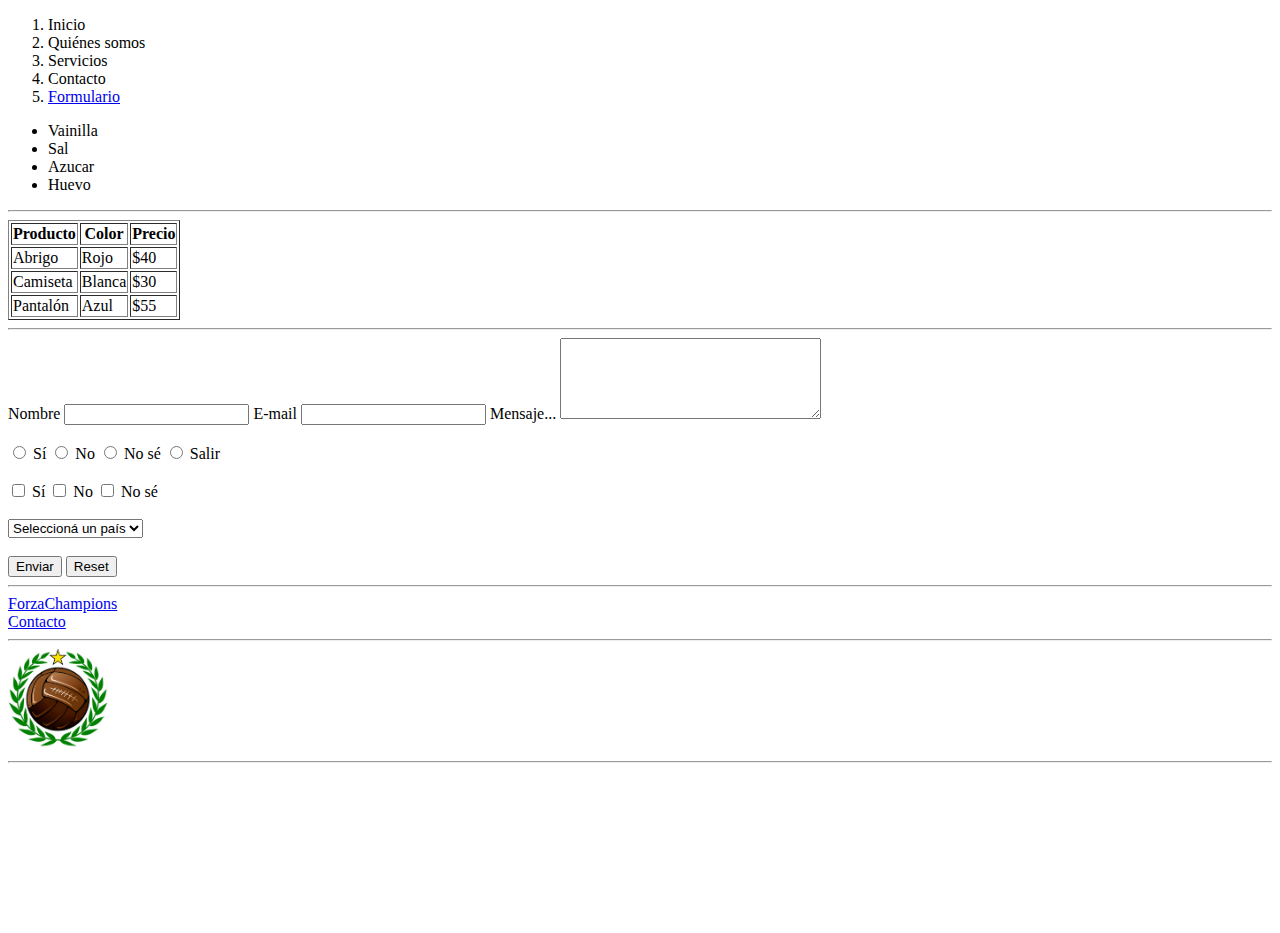
<file: deber_poo/clase 2/index.html>
<!DOCTYPE html>
<html lang="en">
<head>
    <meta charset="UTF-8">
    <meta http-equiv="X-UA-Compatible" content="IE=edge">
    <meta name="viewport" content="width=device-width, initial-scale=1.0">
    <title>Clase 2: Primeros pasos con HTML</title>
    <link rel="shortcut icon" href="./imagenes/logo.png" type="image/x-icon">
</head>
<body>

    <ol>
        <li>Inicio</li>
        <li>Quiénes somos</li>
        <li>Servicios</li>
        <li>Contacto</li>
        <li>
            <a href="#formulario">Formulario</a>
        </li>
    </ol>
    <ul>
        <li>Vainilla</li>
        <li>Sal</li>
        <li>Azucar</li>
        <li>Huevo</li>
    </ul>

    <hr>

    <table border="1">
        <tr>
            <th>Producto</th>
            <th>Color</th>
            <th>Precio</th>
        </tr>
        <tr>
            <td>Abrigo</td>
            <td>Rojo</td>
            <td>$40</td>
        </tr>
        <tr>
            <td>Camiseta</td>
            <td>Blanca</td>
            <td>$30</td>
        </tr>
        <tr>
            <td>Pantalón</td>
            <td>Azul</td>
            <td>$55</td>
        </tr>
    </table>

    <hr>

    <form id="formulario">
        <label for="nombre">
            Nombre
            <input type="text" id="nombre" required="required">
        </label>
        <label for="email">
            E-mail
            <input type="email" id="email" required>
        </label>
        <label for="mensaje">
            Mensaje...
            <textarea name="" id="mensaje" cols="30" rows="5" required></textarea>
        </label>

        <br>
        <br>

        <label for="si">
            <input type="radio" name="siono" id="si"> Sí
        </label>
        <label for="no">
            <input type="radio" name="siono" id="no"> No
        </label>
        <label for="nose">
            <input type="radio" name="siono" id="nose"> No sé
        </label>
        <label for="si">
            <input type="radio" name="siono" id="si"> Salir
        </label>

        <br>
        <br>

        <label for="sicheck">
            <input type="checkbox" name="sionocheck" id="sicheck"> Sí
        </label>
        <label for="nocheck">
            <input type="checkbox" name="sionocheck" id="nocheck"> No
        </label>
        <label for="nosecheck">
            <input type="checkbox" name="sionocheck" id="nosecheck"> No sé
        </label>

        <br>
        <br>

        <select name="" id="">
            <option disabled="disabled" selected="selected">Seleccioná un país</option>
            <option>Argentina</option>
            <option>Uruguay</option>
            <option>Chile</option>
            <option>Ecuador</option>
            <option>Costa Rica</option>
        </select>

        <br>
        <br>

        <button type="submit">Enviar</button>
        <button type="reset">Reset</button>
    </form>

    <hr>

    <a href=https://youtube.com/@ForzaChampions target="_blank">
        ForzaChampions
    </a>
    <br>
    <a href="./contacto.html">
        Contacto
    </a>

    <hr>

    <img src="logo.png" alt="Logo de Forza champions" title="Logo de Forza champions" width="100px">

    <hr>

    <iframe width="300" height="150" src="https://www.youtube.com/embed/QNSRSx4Gm_c" title="YouTube video player" frameborder="0" allow="accelerometer; autoplay; clipboard-write; encrypted-media; gyroscope; picture-in-picture" allowfullscreen></iframe>

    
</body>
</html>
</file>
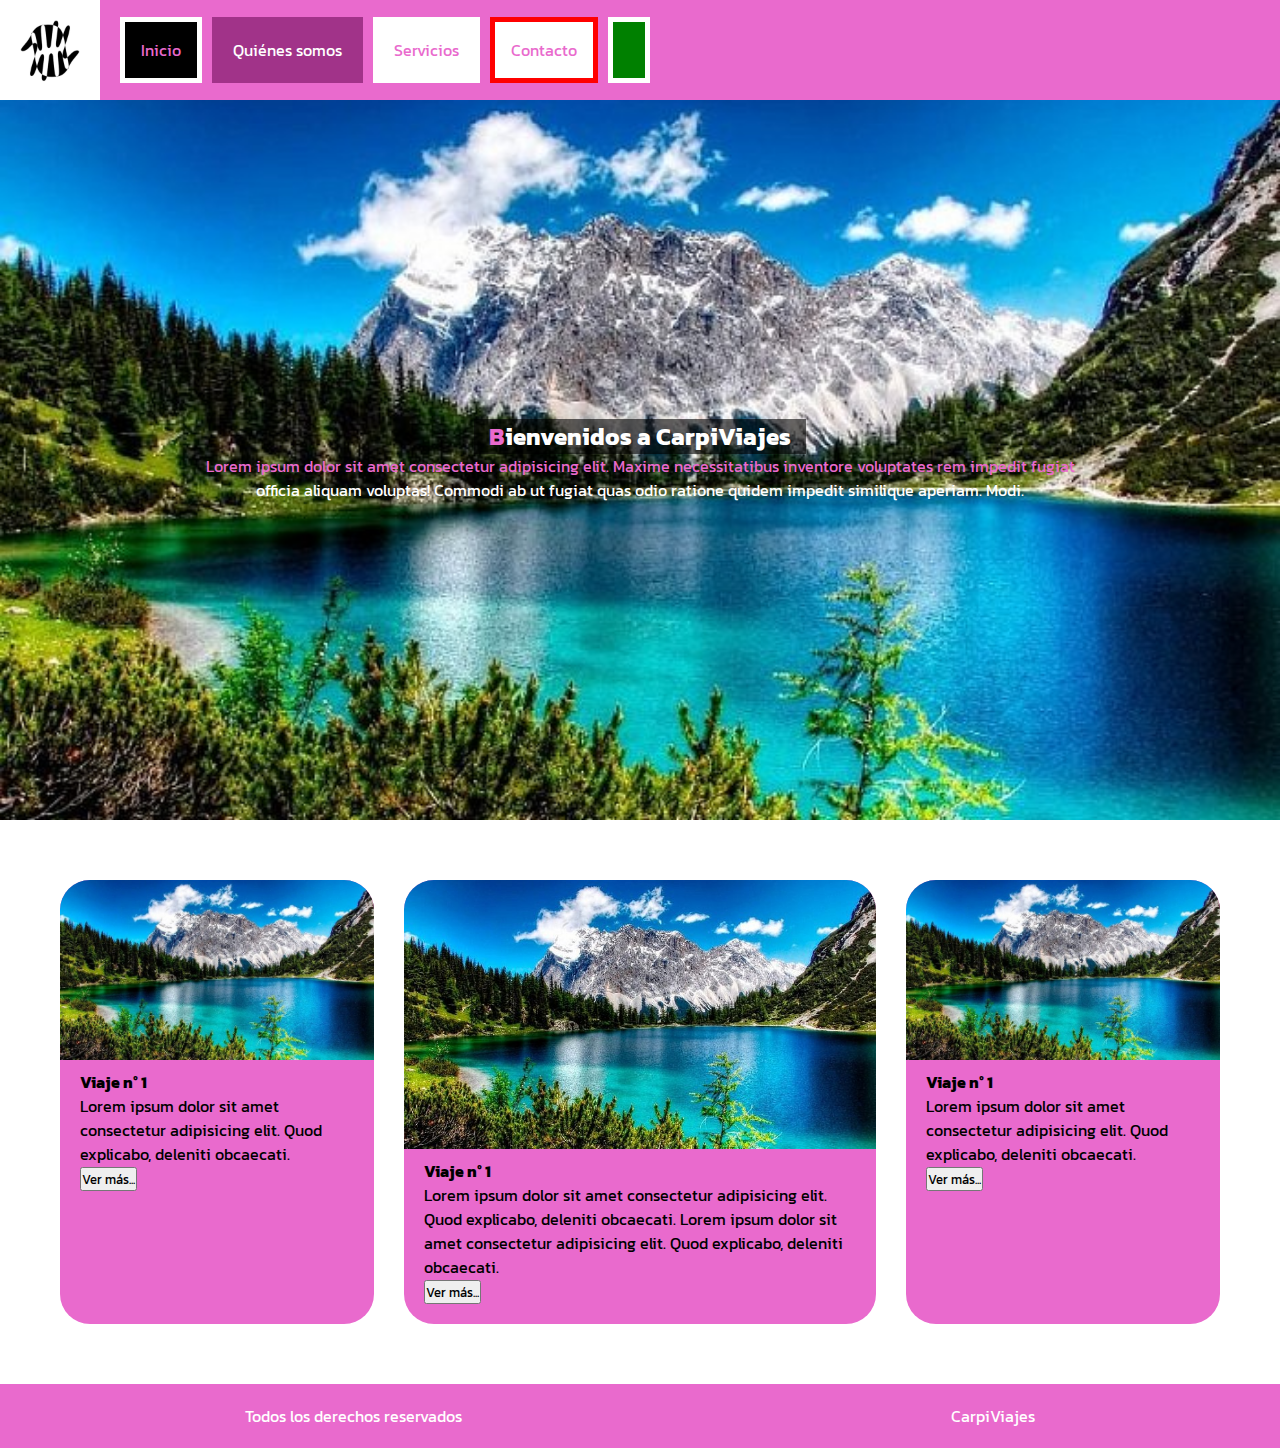
<file: deber_poo/clase 12/index (6).html>
<!DOCTYPE html>
<html lang="en">
<head>
    <meta charset="UTF-8">
    <meta http-equiv="X-UA-Compatible" content="IE=edge">
    <meta name="viewport" content="width=device-width, initial-scale=1.0">
    <title>CarpiViajes</title>
    <link rel="stylesheet" href="./styles/style.css">
</head>
<body>

    <header>
        <img class="logo" src="./img/logo.jpg" alt="Logo de CarpiViajes">
        <nav class="navbar">
            <ul class="menu">
                <li class="menu__item">
                    <a class="menu__link" href="./index.html">Inicio</a>
                </li>
                <li class="menu__item">
                    <a class="menu__link" href="./pages/quienes-somos.html">Quiénes somos</a>
                </li>
                <li class="menu__item">
                    <a class="menu__link" href="./pages/servicios.html">Servicios</a>
                </li>
                <li class="menu__item">
                    <a href="./pages/contacto.html">Contacto</a>
                </li>
                <li class="menu__item">
                    <a class="menu__link" href="./pages/vacio.html"></a>
                </li>
            </ul>
        </nav>
    </header>
    <main>
        <section class="imagenPrincipal">
            <h2>Bienvenidos a CarpiViajes</h2>
            <p>Lorem ipsum dolor sit amet consectetur adipisicing elit. Maxime necessitatibus inventore voluptates rem impedit fugiat officia aliquam voluptas! Commodi ab ut fugiat quas odio ratione quidem impedit similique aperiam. Modi.</p>
        </section>
        <section class="tarjetitas">

            <div class="tarjetita tarjetitauno">
                <img src="./img/paisaje.jpg" alt="Paisaje" class="tarjetita__imagen">
                <div class="informacion">
                    <h4 class="tarjetita__titulo">Viaje n° 1</h4>
                    <p class="tarjetita__texto">Lorem ipsum dolor sit amet consectetur adipisicing elit. Quod explicabo, deleniti obcaecati.</p>
                    <button class="tarjetita__boton">Ver más...</button>
                </div>
            </div>
            <div class="tarjetita tarjetitados">
                <img src="./img/paisaje.jpg" alt="Paisaje" class="tarjetita__imagen">
                <div class="informacion">
                    <h4 class="tarjetita__titulo">Viaje n° 1</h4>
                    <p class="tarjetita__texto">Lorem ipsum dolor sit amet consectetur adipisicing elit. Quod explicabo, deleniti obcaecati. Lorem ipsum dolor sit amet consectetur adipisicing elit. Quod explicabo, deleniti obcaecati.</p>
                    <button class="tarjetita__boton">Ver más...</button>
                </div>
            </div>
            <div class="tarjetita tarjetitatres">
                <img src="./img/paisaje.jpg" alt="Paisaje" class="tarjetita__imagen">
                <div class="informacion">
                    <h4 class="tarjetita__titulo">Viaje n° 1</h4>
                    <p class="tarjetita__texto">Lorem ipsum dolor sit amet consectetur adipisicing elit. Quod explicabo, deleniti obcaecati.</p>
                    <button class="tarjetita__boton">Ver más...</button>
                </div>
            </div>

        </section>
    </main>
    <footer class="pie">
        <p>Todos los derechos reservados</p>
        <p>CarpiViajes</p>
    </footer>

</body>
</html>
</file>
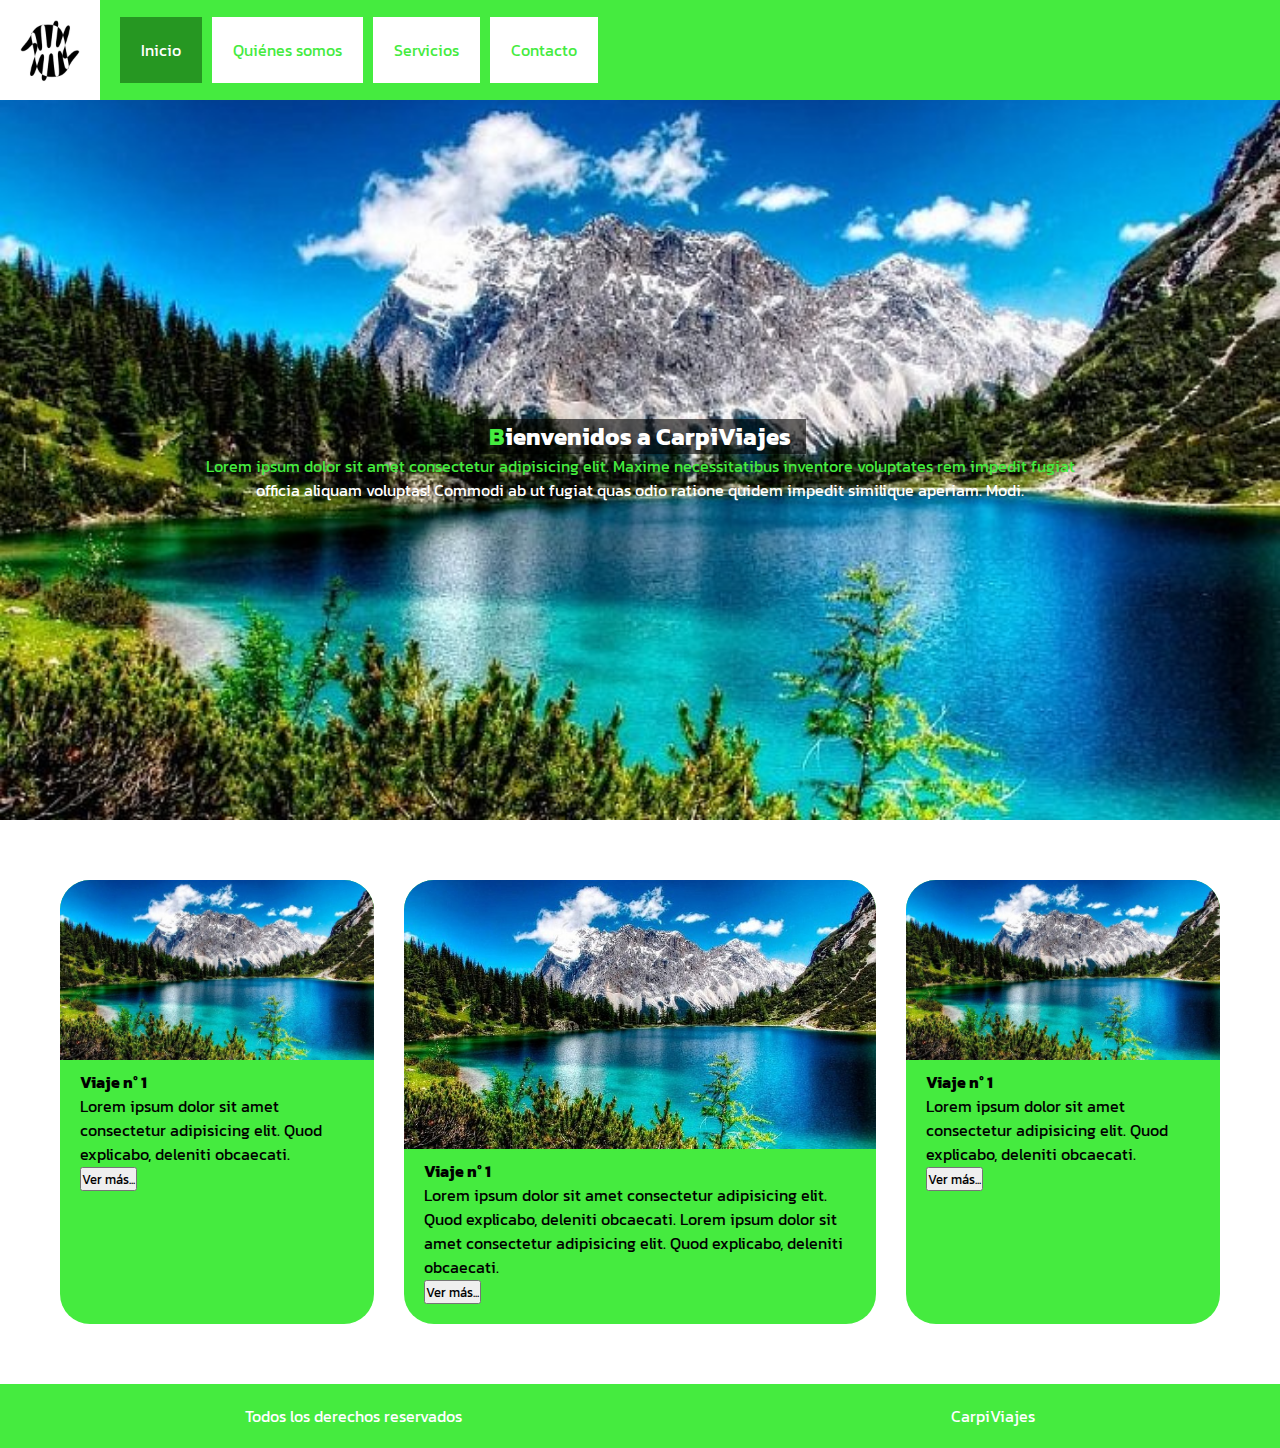
<file: deber_poo/clase 15/index (7).html>
<!DOCTYPE html>
<html lang="en">
<head>
    <meta charset="UTF-8">
    <meta http-equiv="X-UA-Compatible" content="IE=edge">
    <meta name="viewport" content="width=device-width, initial-scale=1.0">
    <title>CarpiViajes - Inicio</title>
    <meta name="description" content="Los mejores viajes de Argentina.">
    <meta name="keywords" content="Viajes, Argentina, Vuelos, Vacaciones, Turismo, Promociones">
    <link rel="stylesheet" href="./styles/estilo.css">
</head>
<body>

    <header>
        <img class="logo" src="./img/logo.jpg" alt="Logo de CarpiViajes">
        <nav class="navbar">
            <ul class="menu">
                <li class="menu__item active">
                    <a href="./index.html">Inicio</a>
                </li>
                <li class="menu__item">
                    <a href="./pages/quienes-somos.html">Quiénes somos</a>
                </li>
                <li class="menu__item">
                    <a href="./pages/servicios.html">Servicios</a>
                </li>
                <li class="menu__item">
                    <a href="./pages/contacto.html">Contacto</a>
                </li>
            </ul>
        </nav>
    </header>
    <main>
        <section class="imagenPrincipal">
            <h2>Bienvenidos a CarpiViajes</h2>
            <p>Lorem ipsum dolor sit amet consectetur adipisicing elit. Maxime necessitatibus inventore voluptates rem impedit fugiat officia aliquam voluptas! Commodi ab ut fugiat quas odio ratione quidem impedit similique aperiam. Modi.</p>
        </section>
        <section class="tarjetitas">

            <div class="tarjetita tarjetitauno">
                <img src="./img/paisaje.jpg" alt="Paisaje" class="tarjetita__imagen">
                <div class="informacion">
                    <h4 class="tarjetita__titulo">Viaje n° 1</h4>
                    <p class="tarjetita__texto">Lorem ipsum dolor sit amet consectetur adipisicing elit. Quod explicabo, deleniti obcaecati.</p>
                    <button class="tarjetita__boton">Ver más...</button>
                </div>
            </div>
            <div class="tarjetita tarjetitados">
                <img src="./img/paisaje.jpg" alt="Paisaje" class="tarjetita__imagen">
                <div class="informacion">
                    <h4 class="tarjetita__titulo">Viaje n° 1</h4>
                    <p class="tarjetita__texto">Lorem ipsum dolor sit amet consectetur adipisicing elit. Quod explicabo, deleniti obcaecati. Lorem ipsum dolor sit amet consectetur adipisicing elit. Quod explicabo, deleniti obcaecati.</p>
                    <button class="tarjetita__boton">Ver más...</button>
                </div>
            </div>
            <div class="tarjetita tarjetitatres">
                <img src="./img/paisaje.jpg" alt="Paisaje" class="tarjetita__imagen">
                <div class="informacion">
                    <h4 class="tarjetita__titulo">Viaje n° 1</h4>
                    <p class="tarjetita__texto">Lorem ipsum dolor sit amet consectetur adipisicing elit. Quod explicabo, deleniti obcaecati.</p>
                    <button class="tarjetita__boton">Ver más...</button>
                </div>
            </div>

        </section>
    </main>
    <footer class="pie">
        <p>Todos los derechos reservados</p>
        <p>CarpiViajes</p>
    </footer>

</body>
</html>
</file>
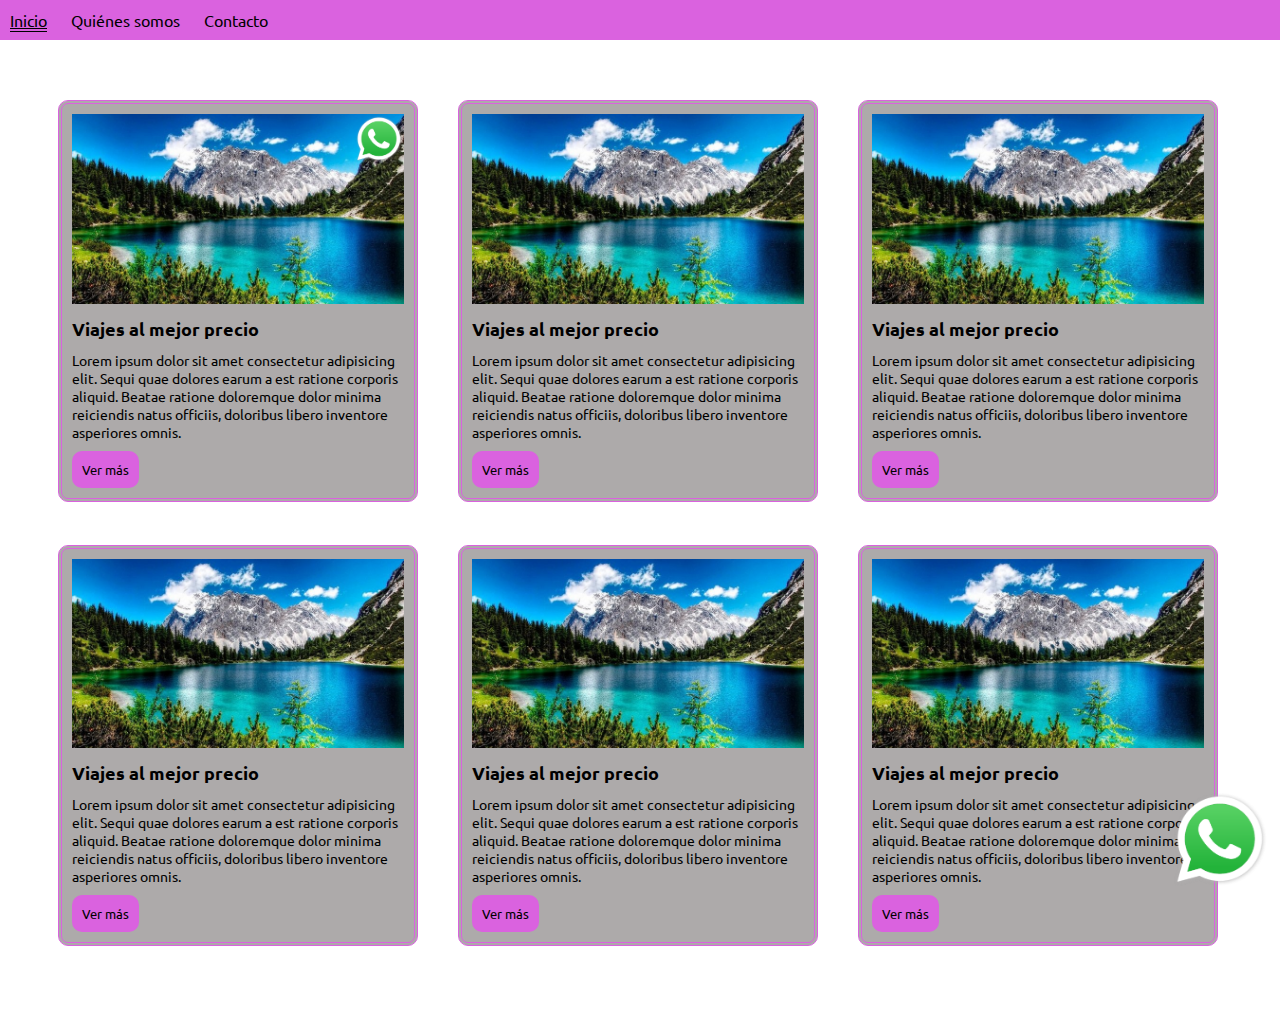
<file: deber_poo/clase 4/index (2).html>
<!DOCTYPE html>
<html lang="en">
<head>
    <meta charset="UTF-8">
    <meta http-equiv="X-UA-Compatible" content="IE=edge">
    <meta name="viewport" content="width=device-width, initial-scale=1.0">
    <title>Document</title>
    <link rel="stylesheet" href="./styles/style.css">
</head>
<body>
        <nav class="menu">
            <ul>
                <li class="menu__item active">
                    <a href="./index.html">Inicio</a>
                </li>
                <li class="menu__item">
                    <a href="./quienes-somos.html">Quiénes somos</a>
                </li>
                <li class="menu__item">
                    <a href="./contacto.html">Contacto</a>
                </li>
            </ul>
        </nav>
    <main>
        <div class="cartita">
            <img class="cartita__imagen" src="./img/paisaje.jpg" alt="Paisaje">
            <h4 class="cartita__titulo">Viajes al mejor precio</h4>
            <p class="cartita__parrafo">Lorem ipsum dolor sit amet consectetur adipisicing elit. Sequi quae dolores earum a est ratione corporis aliquid. Beatae ratione doloremque dolor minima reiciendis natus officiis, doloribus libero inventore asperiores omnis.</p>
            <button class="cartita__boton">Ver más</button>
            <img src="./img/whatsapp.webp" alt="WhatsApp" class="cartita__wpp">
        </div>
        <div class="cartita">
            <img class="cartita__imagen" src="./img/paisaje.jpg" alt="Paisaje">
            <h4 class="cartita__titulo">Viajes al mejor precio</h4>
            <p class="cartita__parrafo">Lorem ipsum dolor sit amet consectetur adipisicing elit. Sequi quae dolores earum a est ratione corporis aliquid. Beatae ratione doloremque dolor minima reiciendis natus officiis, doloribus libero inventore asperiores omnis.</p>
            <button class="cartita__boton">Ver más</button>
        </div>
        <div class="cartita">
            <img class="cartita__imagen" src="./img/paisaje.jpg" alt="Paisaje">
            <h4 class="cartita__titulo">Viajes al mejor precio</h4>
            <p class="cartita__parrafo">Lorem ipsum dolor sit amet consectetur adipisicing elit. Sequi quae dolores earum a est ratione corporis aliquid. Beatae ratione doloremque dolor minima reiciendis natus officiis, doloribus libero inventore asperiores omnis.</p>
            <button class="cartita__boton">Ver más</button>
        </div>
        <div class="cartita">
            <img class="cartita__imagen" src="./img/paisaje.jpg" alt="Paisaje">
            <h4 class="cartita__titulo">Viajes al mejor precio</h4>
            <p class="cartita__parrafo">Lorem ipsum dolor sit amet consectetur adipisicing elit. Sequi quae dolores earum a est ratione corporis aliquid. Beatae ratione doloremque dolor minima reiciendis natus officiis, doloribus libero inventore asperiores omnis.</p>
            <button class="cartita__boton">Ver más</button>
        </div>
        <div class="cartita">
            <img class="cartita__imagen" src="./img/paisaje.jpg" alt="Paisaje">
            <h4 class="cartita__titulo">Viajes al mejor precio</h4>
            <p class="cartita__parrafo">Lorem ipsum dolor sit amet consectetur adipisicing elit. Sequi quae dolores earum a est ratione corporis aliquid. Beatae ratione doloremque dolor minima reiciendis natus officiis, doloribus libero inventore asperiores omnis.</p>
            <button class="cartita__boton">Ver más</button>
        </div>
        <div class="cartita">
            <img class="cartita__imagen" src="./img/paisaje.jpg" alt="Paisaje">
            <h4 class="cartita__titulo">Viajes al mejor precio</h4>
            <p class="cartita__parrafo">Lorem ipsum dolor sit amet consectetur adipisicing elit. Sequi quae dolores earum a est ratione corporis aliquid. Beatae ratione doloremque dolor minima reiciendis natus officiis, doloribus libero inventore asperiores omnis.</p>
            <button class="cartita__boton">Ver más</button>
        </div>
    </main>
    <img class="wpp" src="./img/whatsapp.webp" alt="whatsapp">
</body>
</html>
</file>
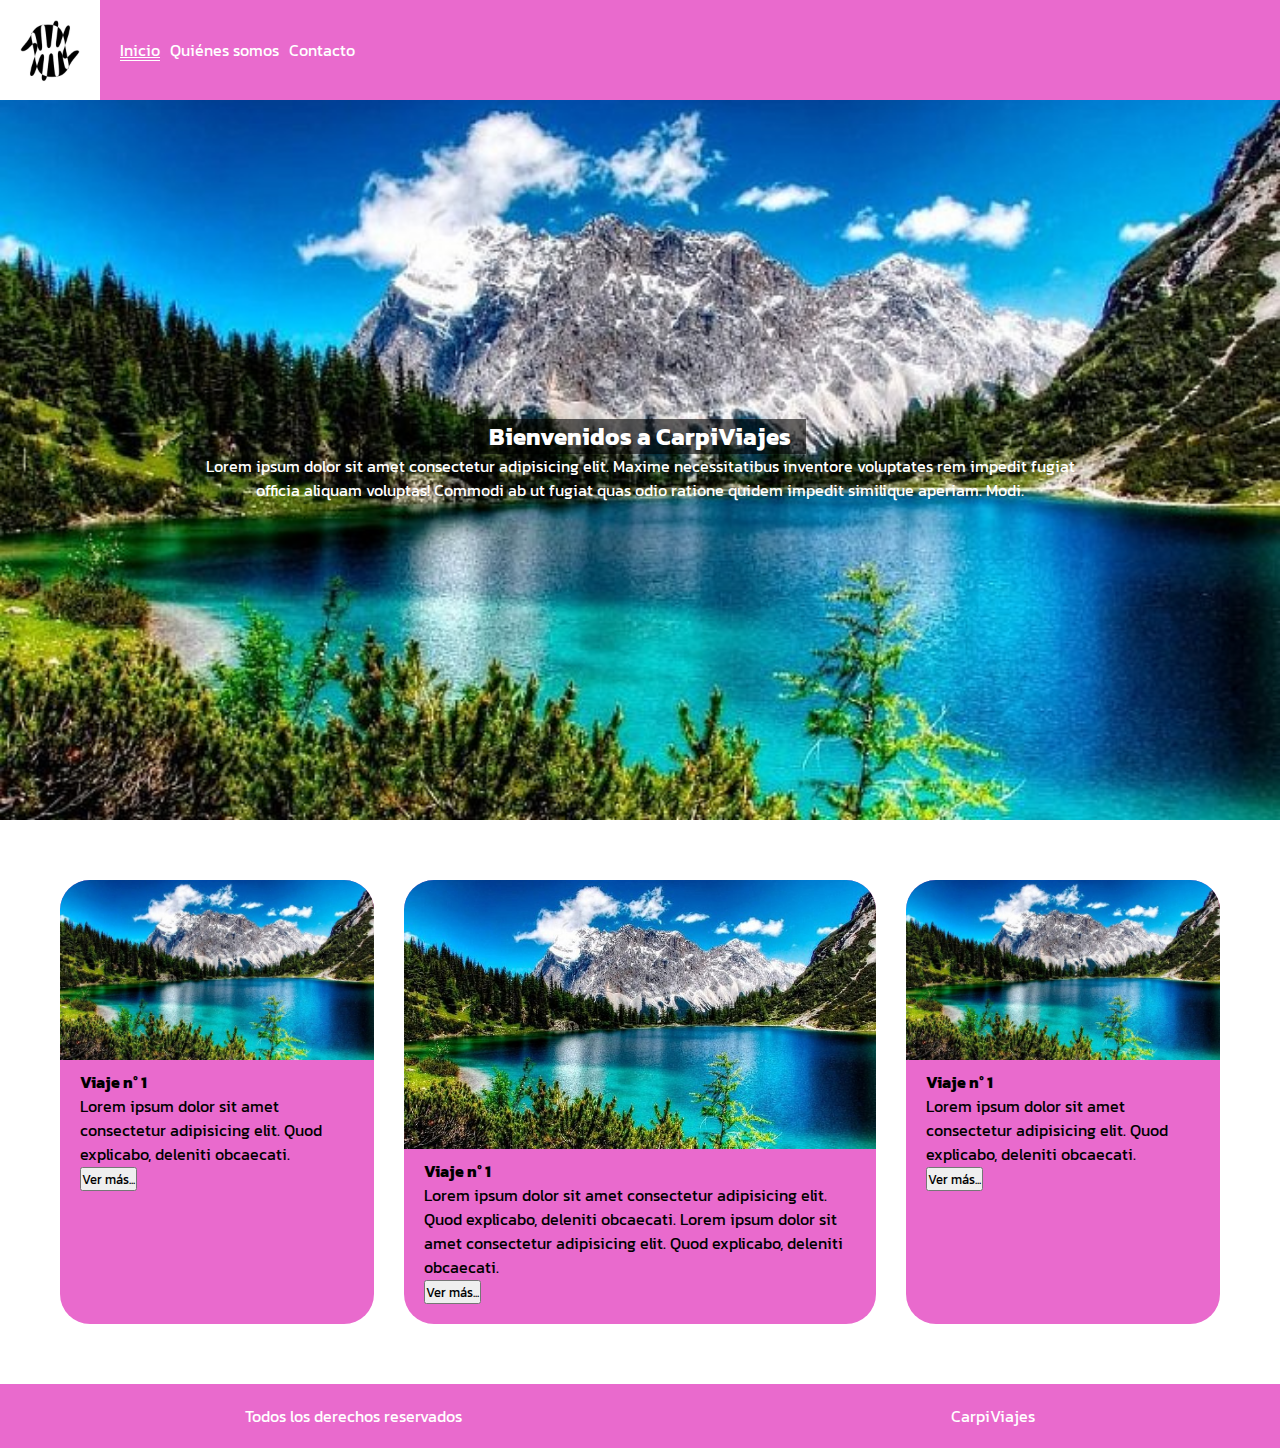
<file: deber_poo/clase 5/index (3).html>
<!DOCTYPE html>
<html lang="en">
<head>
    <meta charset="UTF-8">
    <meta http-equiv="X-UA-Compatible" content="IE=edge">
    <meta name="viewport" content="width=device-width, initial-scale=1.0">
    <title>CarpiViajes</title>
    <link rel="stylesheet" href="./styles/style.css">
</head>
<body>

    <header>
        <img class="logo" src="./img/logo.jpg" alt="Logo de CarpiViajes">
        <nav class="navbar">
            <ul class="menu">
                <li class="menu__item active">
                    <a href="./index.html">Inicio</a>
                </li>
                <li class="menu__item">
                    <a href="./pages/quienes-somos.html">Quiénes somos</a>
                </li>
                <li class="menu__item">
                    <a href="./pages/contacto.html">Contacto</a>
                </li>
            </ul>
        </nav>
    </header>
    <main>
        <section class="imagenPrincipal">
            <h2>Bienvenidos a CarpiViajes</h2>
            <p>Lorem ipsum dolor sit amet consectetur adipisicing elit. Maxime necessitatibus inventore voluptates rem impedit fugiat officia aliquam voluptas! Commodi ab ut fugiat quas odio ratione quidem impedit similique aperiam. Modi.</p>
        </section>
        <section class="tarjetitas">

            <div class="tarjetita tarjetitauno">
                <img src="./img/paisaje.jpg" alt="Paisaje" class="tarjetita__imagen">
                <div class="informacion">
                    <h4 class="tarjetita__titulo">Viaje n° 1</h4>
                    <p class="tarjetita__texto">Lorem ipsum dolor sit amet consectetur adipisicing elit. Quod explicabo, deleniti obcaecati.</p>
                    <button class="tarjetita__boton">Ver más...</button>
                </div>
            </div>
            <div class="tarjetita tarjetitados">
                <img src="./img/paisaje.jpg" alt="Paisaje" class="tarjetita__imagen">
                <div class="informacion">
                    <h4 class="tarjetita__titulo">Viaje n° 1</h4>
                    <p class="tarjetita__texto">Lorem ipsum dolor sit amet consectetur adipisicing elit. Quod explicabo, deleniti obcaecati. Lorem ipsum dolor sit amet consectetur adipisicing elit. Quod explicabo, deleniti obcaecati.</p>
                    <button class="tarjetita__boton">Ver más...</button>
                </div>
            </div>
            <div class="tarjetita tarjetitatres">
                <img src="./img/paisaje.jpg" alt="Paisaje" class="tarjetita__imagen">
                <div class="informacion">
                    <h4 class="tarjetita__titulo">Viaje n° 1</h4>
                    <p class="tarjetita__texto">Lorem ipsum dolor sit amet consectetur adipisicing elit. Quod explicabo, deleniti obcaecati.</p>
                    <button class="tarjetita__boton">Ver más...</button>
                </div>
            </div>

        </section>
    </main>
    <footer class="pie">
        <p>Todos los derechos reservados</p>
        <p>CarpiViajes</p>
    </footer>

</body>
</html>
</file>
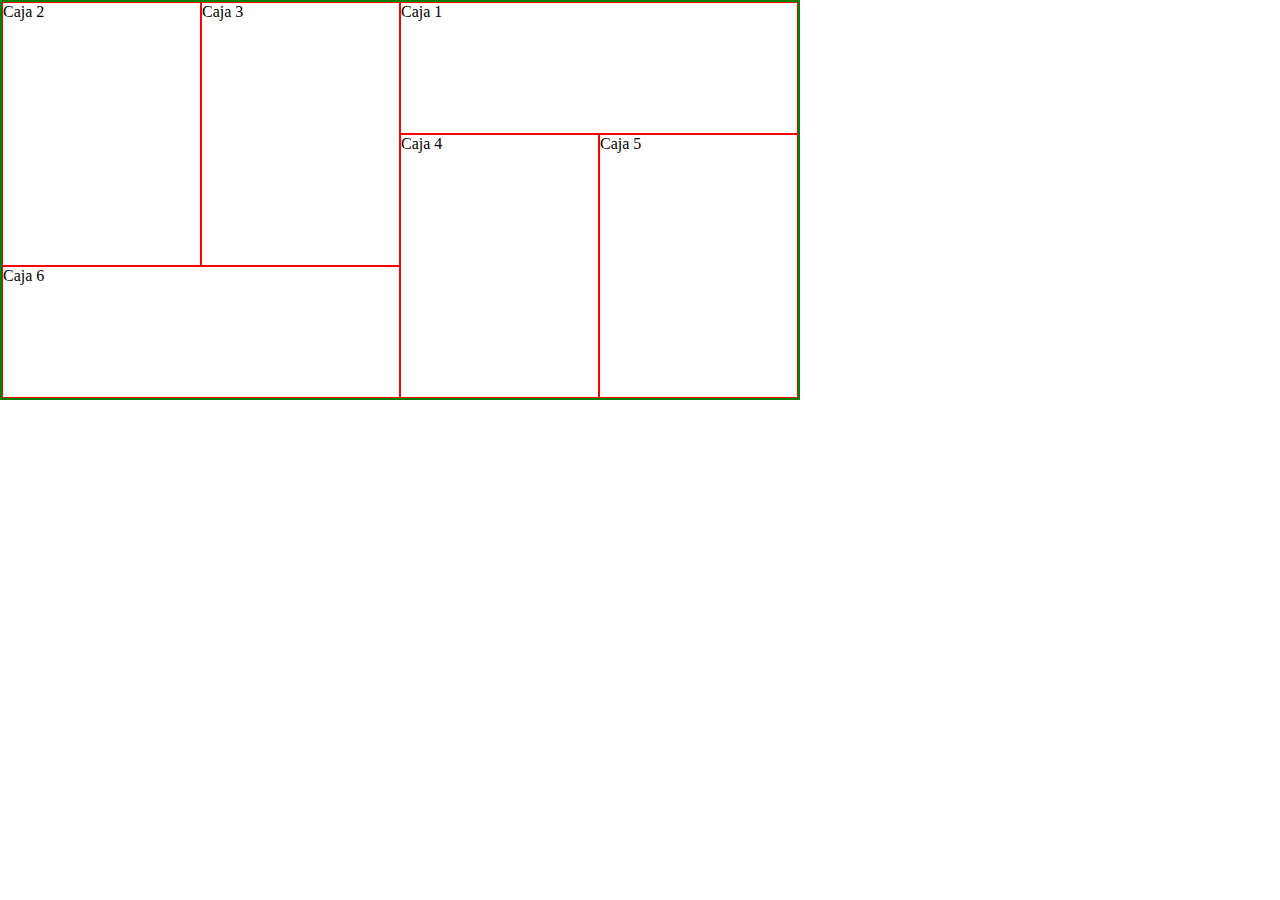
<file: deber_poo/clase 6/index (4).html>
<!DOCTYPE html>
<html lang="en">
<head>
    <meta charset="UTF-8">
    <meta http-equiv="X-UA-Compatible" content="IE=edge">
    <meta name="viewport" content="width=device-width, initial-scale=1.0">
    <title>Repaso de Grids</title>
    <link rel="stylesheet" href="./styles/index.css">
</head>
<body>
    
    <div class="contenedor">
        <div class="caja caja1">Caja 1</div>
        <div class="caja caja2">Caja 2</div>
        <div class="caja caja3">Caja 3</div>
        <div class="caja caja4">Caja 4</div>
        <div class="caja caja5">Caja 5</div>
        <div class="caja caja6">Caja 6</div>
    </div>

</body>
</html>
</file>
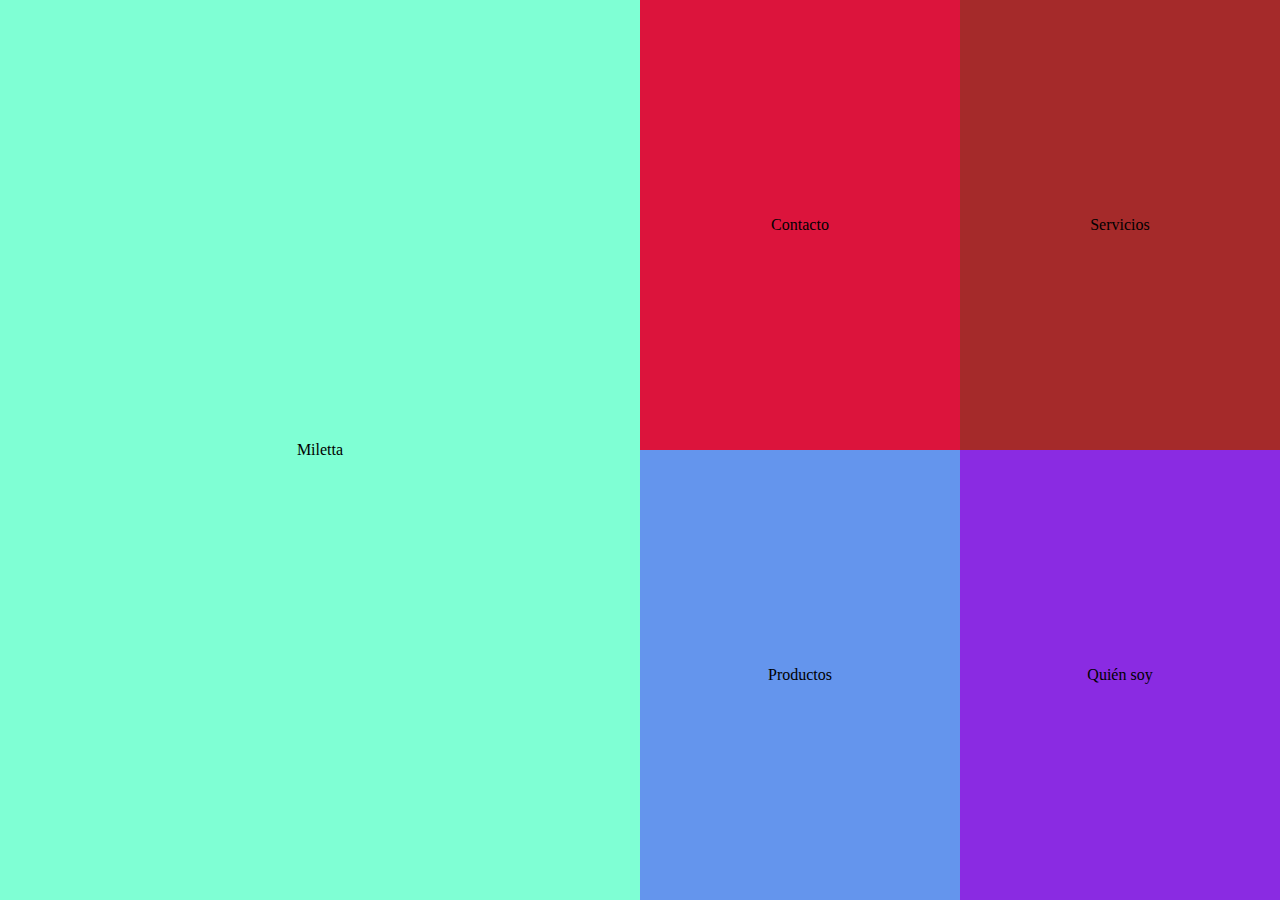
<file: deber_poo/clase 6/miletta.html>
<!DOCTYPE html>
<html lang="en">
<head>
    <meta charset="UTF-8">
    <meta http-equiv="X-UA-Compatible" content="IE=edge">
    <meta name="viewport" content="width=device-width, initial-scale=1.0">
    <title>Ejemplo de Miletta</title>
    <link rel="stylesheet" href="./styles/miletta.css">
</head>
<body>
    
    <div class="container">
        <div class="logo">Miletta</div>
        <div class="quienSoy">Quién soy</div>
        <div class="servicios">Servicios</div>
        <div class="productos">Productos</div>
        <div class="contacto">Contacto</div>
    </div>

</body>
</html>
</file>
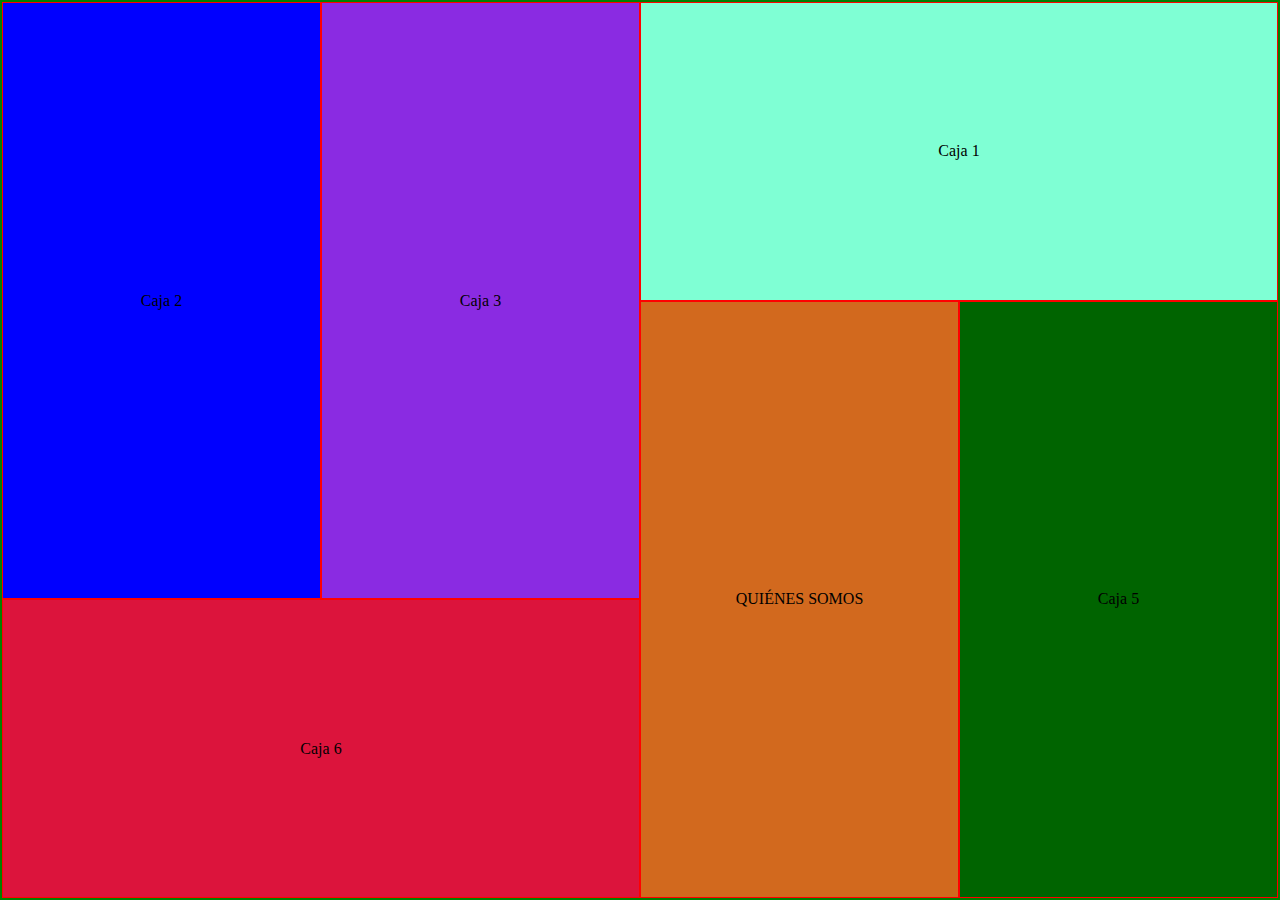
<file: deber_poo/clase 7/index (8).html>
<!DOCTYPE html>
<html lang="en">
<head>
    <meta charset="UTF-8">
    <meta http-equiv="X-UA-Compatible" content="IE=edge">
    <meta name="viewport" content="width=device-width, initial-scale=1.0">
    <title>Repaso de Grids</title>
    <link rel="stylesheet" href="./styles/index.css">
</head>
<body>
    
    <div class="contenedor">
        <div class="caja caja1">Caja 1</div>
        <div class="caja caja2">Caja 2</div>
        <div class="caja caja3">Caja 3</div>
        <div class="caja caja4">QUIÉNES SOMOS</div>
        <div class="caja caja5">Caja 5</div>
        <div class="caja caja6">Caja 6</div>
    </div>

</body>
</html>
</file>
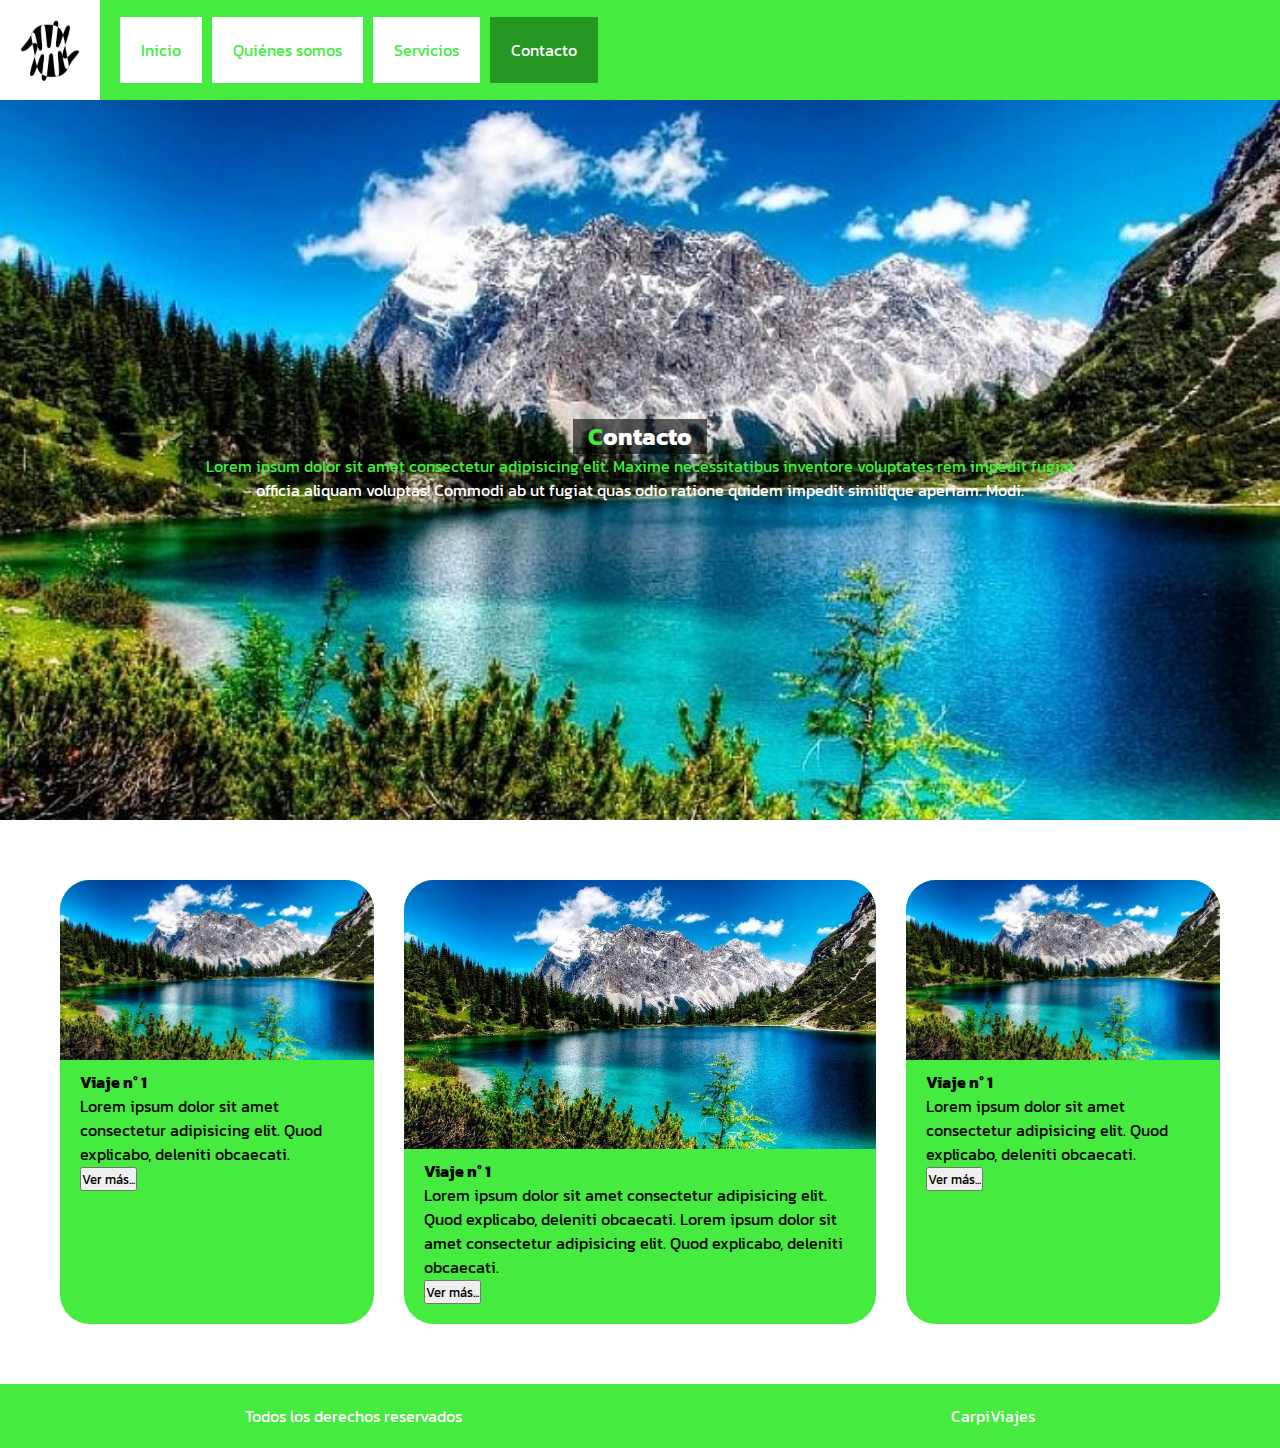
<file: deber_poo/clase 15/pages/contacto.html>
<!DOCTYPE html>
<html lang="en">
<head>
    <meta charset="UTF-8">
    <meta http-equiv="X-UA-Compatible" content="IE=edge">
    <meta name="viewport" content="width=device-width, initial-scale=1.0">
    <title>CarpiViajes - Contacto</title>
    <meta name="description" content="Envianos un mensaje o llamanos!">
    <meta name="keywords" content="Viajes, Argentina, Vuelos, Vacaciones, Turismo, Promociones">
    <link rel="stylesheet" href="../styles/estilo.css">
</head>
<body>

    <header>
        <img class="logo" src="../img/logo.jpg" alt="Logo de CarpiViajes">
        <nav class="navbar">
            <ul class="menu">
                <li class="menu__item">
                    <a href="../index.html">Inicio</a>
                </li>
                <li class="menu__item">
                    <a href="./quienes-somos.html">Quiénes somos</a>
                </li>
                <li class="menu__item">
                    <a href="./servicios.html">Servicios</a>
                </li>
                <li class="menu__item active">
                    <a href="./contacto.html">Contacto</a>
                </li>
            </ul>
        </nav>
    </header>
    <main>
        <section class="imagenPrincipal">
            <h2>Contacto</h2>
            <p>Lorem ipsum dolor sit amet consectetur adipisicing elit. Maxime necessitatibus inventore voluptates rem impedit fugiat officia aliquam voluptas! Commodi ab ut fugiat quas odio ratione quidem impedit similique aperiam. Modi.</p>
        </section>
        <section class="tarjetitas">

            <div class="tarjetita tarjetitauno">
                <img src="../img/paisaje.jpg" alt="Paisaje" class="tarjetita__imagen">
                <div class="informacion">
                    <h4 class="tarjetita__titulo">Viaje n° 1</h4>
                    <p class="tarjetita__texto">Lorem ipsum dolor sit amet consectetur adipisicing elit. Quod explicabo, deleniti obcaecati.</p>
                    <button class="tarjetita__boton">Ver más...</button>
                </div>
            </div>
            <div class="tarjetita tarjetitados">
                <img src="../img/paisaje.jpg" alt="Paisaje" class="tarjetita__imagen">
                <div class="informacion">
                    <h4 class="tarjetita__titulo">Viaje n° 1</h4>
                    <p class="tarjetita__texto">Lorem ipsum dolor sit amet consectetur adipisicing elit. Quod explicabo, deleniti obcaecati. Lorem ipsum dolor sit amet consectetur adipisicing elit. Quod explicabo, deleniti obcaecati.</p>
                    <button class="tarjetita__boton">Ver más...</button>
                </div>
            </div>
            <div class="tarjetita tarjetitatres">
                <img src="../img/paisaje.jpg" alt="Paisaje" class="tarjetita__imagen">
                <div class="informacion">
                    <h4 class="tarjetita__titulo">Viaje n° 1</h4>
                    <p class="tarjetita__texto">Lorem ipsum dolor sit amet consectetur adipisicing elit. Quod explicabo, deleniti obcaecati.</p>
                    <button class="tarjetita__boton">Ver más...</button>
                </div>
            </div>

        </section>
    </main>
    <footer class="pie">
        <p>Todos los derechos reservados</p>
        <p>CarpiViajes</p>
    </footer>

</body>
</html>
</file>
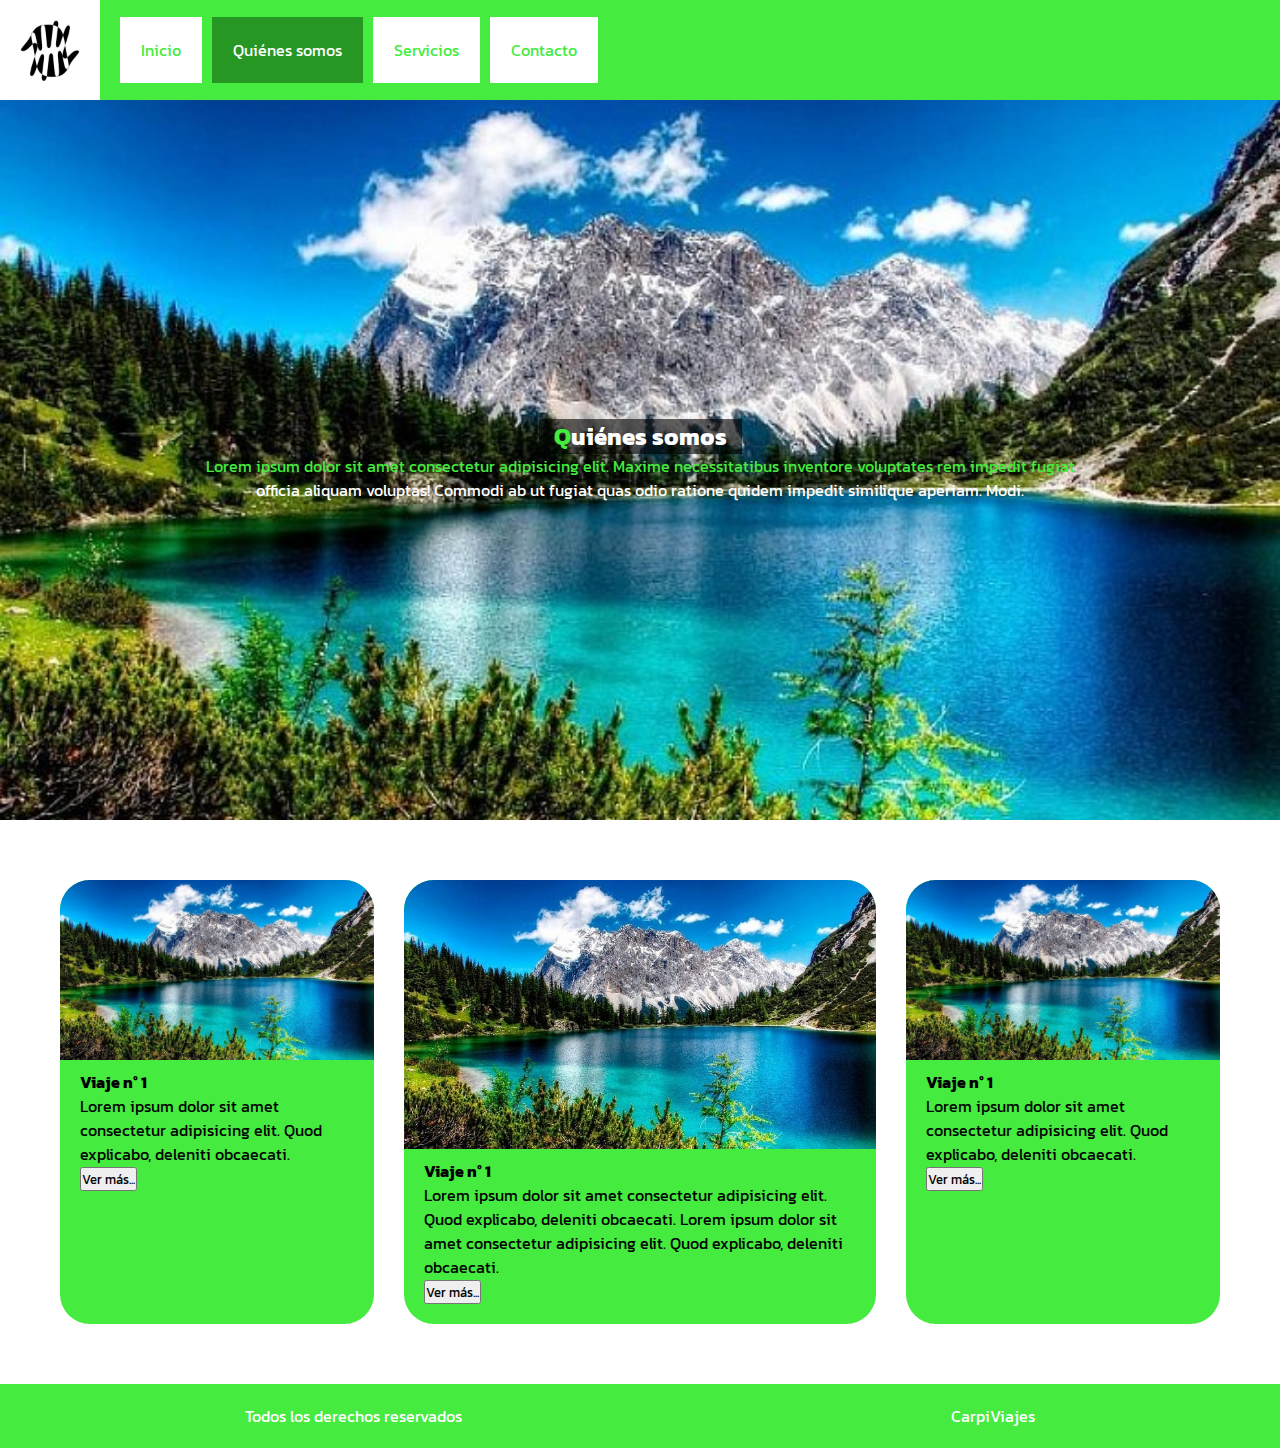
<file: deber_poo/clase 15/pages/quienes-somos.html>
<!DOCTYPE html>
<html lang="en">
<head>
    <meta charset="UTF-8">
    <meta http-equiv="X-UA-Compatible" content="IE=edge">
    <meta name="viewport" content="width=device-width, initial-scale=1.0">
    <title>CarpiViajes - Quiénes somos</title>
    <meta name="description" content="Conocé un poco de nosotros.">
    <meta name="keywords" content="Viajes, Argentina, Vuelos, Vacaciones, Turismo, Promociones">
    <link rel="stylesheet" href="../styles/estilo.css">
</head>
<body>

    <header>
        <img class="logo" src="../img/logo.jpg" alt="Logo de CarpiViajes">
        <nav class="navbar">
            <ul class="menu">
                <li class="menu__item">
                    <a href="../index.html">Inicio</a>
                </li>
                <li class="menu__item active">
                    <a href="./quienes-somos.html">Quiénes somos</a>
                </li>
                <li class="menu__item">
                    <a href="./servicios.html">Servicios</a>
                </li>
                <li class="menu__item">
                    <a href="./contacto.html">Contacto</a>
                </li>
            </ul>
        </nav>
    </header>
    <main>
        <section class="imagenPrincipal">
            <h2>Quiénes somos</h2>
            <p>Lorem ipsum dolor sit amet consectetur adipisicing elit. Maxime necessitatibus inventore voluptates rem impedit fugiat officia aliquam voluptas! Commodi ab ut fugiat quas odio ratione quidem impedit similique aperiam. Modi.</p>
        </section>
        <section class="tarjetitas">

            <div class="tarjetita tarjetitauno">
                <img src="../img/paisaje.jpg" alt="Paisaje" class="tarjetita__imagen">
                <div class="informacion">
                    <h4 class="tarjetita__titulo">Viaje n° 1</h4>
                    <p class="tarjetita__texto">Lorem ipsum dolor sit amet consectetur adipisicing elit. Quod explicabo, deleniti obcaecati.</p>
                    <button class="tarjetita__boton">Ver más...</button>
                </div>
            </div>
            <div class="tarjetita tarjetitados">
                <img src="../img/paisaje.jpg" alt="Paisaje" class="tarjetita__imagen">
                <div class="informacion">
                    <h4 class="tarjetita__titulo">Viaje n° 1</h4>
                    <p class="tarjetita__texto">Lorem ipsum dolor sit amet consectetur adipisicing elit. Quod explicabo, deleniti obcaecati. Lorem ipsum dolor sit amet consectetur adipisicing elit. Quod explicabo, deleniti obcaecati.</p>
                    <button class="tarjetita__boton">Ver más...</button>
                </div>
            </div>
            <div class="tarjetita tarjetitatres">
                <img src="../img/paisaje.jpg" alt="Paisaje" class="tarjetita__imagen">
                <div class="informacion">
                    <h4 class="tarjetita__titulo">Viaje n° 1</h4>
                    <p class="tarjetita__texto">Lorem ipsum dolor sit amet consectetur adipisicing elit. Quod explicabo, deleniti obcaecati.</p>
                    <button class="tarjetita__boton">Ver más...</button>
                </div>
            </div>

        </section>
    </main>
    <footer class="pie">
        <p>Todos los derechos reservados</p>
        <p>CarpiViajes</p>
    </footer>

</body>
</html>
</file>
<file: deber_poo/clase 12/styles/style.css>
@import url('https://fonts.googleapis.com/css2?family=Kanit:wght@100;300;400;600;800&display=swap');

* {
    margin: 0;
    padding: 0;
    box-sizing: border-box;
    font-family: 'Kanit', sans-serif;
}

::selection {
    background-color: black;
    color: #e96acd;
}

header {
    background-color: #e96acd;
    display: flex;
    gap: 20px;
    grid-gap: 20px;
}

.logo {
    width: 100px;
}

.navbar {
    display: flex;
    align-items: center;
}

.menu {
    display: flex;
    list-style-type: none;
    gap: 10px;
    grid-gap: 10px;
}

.menu__item a {
    background: white;
    border: 5px solid white;
    color: #e96acd;
    text-decoration: none;
    padding: 1rem;
}


/******************* PSEUDOCLASES *******************/
.menu__item:nth-child(2) a {
    background: #a13389;
    border: 5px solid #a13389;
    color: white;
}

.menu__item:first-child a {
    background: black;
}

.menu__item:last-child a {
    background: black;
}

.menu__item a:empty {
    background: green;
}

.menu__item a:not(.menu__link) {
    border-color: red;
}

.menu__item a:hover {
    background: #e96acd;
    color: white;
}



.imagenPrincipal {
    height: 80vh;
    background-image: url("../img/paisaje.jpg");
    background-repeat: no-repeat;
    background-size: cover;
    background-position: center center;
    display: flex;
    justify-content: center;
    align-items: center;
    flex-direction: column;
    padding-inline: 200px;
}


/********** Pseudoelementos ***********/
.imagenPrincipal h2 {
    color: white;
    background-color: rgba(0, 0, 0, 0.596);
    padding-inline: 15px;
}

.imagenPrincipal h2::first-letter {
    color: #e96acd;
}

.imagenPrincipal h2::selection {
    background: #e96acd;
    color: black;
}

.imagenPrincipal p {
    color: white;
    text-align: center;
}

.imagenPrincipal p::first-line {
    color: #e96acd;
}

.imagenPrincipal p::selection {
    background: black;
    color: #e96acd;
}



.tarjetitas {
    padding: 60px;
    display: flex;
    gap: 30px;
}

.tarjetita {
    background-color: #e96acd;
    border-radius: 30px;
    overflow: hidden;
    display: flex;
    flex-direction: column;
    gap: 10px;
    flex: 1;
}

.informacion {
    padding: 0 20px 20px 20px;
}

.tarjetita__imagen {
    max-width: 100%;
}

.pie {
    background-color: #e96acd;
    color: white;
    padding-block: 20px;
    text-align: center;
    display: flex;
    justify-content: space-around;
}

.tarjetitados {
    flex: 1.5;
}
</file>
<file: deber_poo/clase 15/styles/estilo.css>
@import url("https://fonts.googleapis.com/css2?family=Kanit:wght@100;300;400;600;800&display=swap");
* {
  margin: 0;
  padding: 0;
  box-sizing: border-box;
  font-family: "Kanit", sans-serif;
}
*::-moz-selection {
  background-color: black;
  color: #45eb3f;
}
*::selection {
  background-color: black;
  color: #45eb3f;
}

header {
  background-color: #45eb3f;
  display: flex;
  gap: 20px;
  grid-gap: 20px;
}
header .logo {
  width: 100px;
}
header .navbar {
  display: flex;
  align-items: center;
}
header .navbar .menu {
  display: flex;
  list-style-type: none;
  gap: 10px;
  grid-gap: 10px;
}
header .navbar .menu .menu__item a {
  background: white;
  border: 5px solid white;
  color: #45eb3f;
  text-decoration: none;
  padding: 1rem;
}
header .navbar .menu .menu__item a:hover {
  background: #45eb3f;
  color: white;
}
header .navbar .menu .menu__item.active a {
  background: #269722;
  border-color: #269722;
  color: white;
}

.imagenPrincipal {
  height: 80vh;
  background-image: url("../img/paisaje.jpg");
  background-repeat: no-repeat;
  background-size: cover;
  background-position: center center;
  display: flex;
  justify-content: center;
  align-items: center;
  flex-direction: column;
  padding-inline: 200px;
}
.imagenPrincipal h2 {
  color: white;
  background-color: rgba(0, 0, 0, 0.596);
  padding-inline: 15px;
}
.imagenPrincipal h2::first-letter {
  color: #45eb3f;
}
.imagenPrincipal h2::-moz-selection {
  background: #45eb3f;
  color: black;
}
.imagenPrincipal h2::selection {
  background: #45eb3f;
  color: black;
}
.imagenPrincipal p {
  color: white;
  text-align: center;
}
.imagenPrincipal p::first-line {
  color: #45eb3f;
}
.imagenPrincipal p::-moz-selection {
  background: black;
  color: #45eb3f;
}
.imagenPrincipal p::selection {
  background: black;
  color: #45eb3f;
}

.tarjetitas {
  padding: 60px;
  display: flex;
  gap: 30px;
}
.tarjetitas .tarjetita {
  background-color: #45eb3f;
  border-radius: 30px;
  overflow: hidden;
  display: flex;
  flex-direction: column;
  gap: 10px;
  flex: 1;
}
.tarjetitas .tarjetita .informacion {
  padding: 0 20px 20px 20px;
}
.tarjetitas .tarjetita .tarjetita__imagen {
  max-width: 100%;
}
.tarjetitas .tarjetita.tarjetitados {
  flex: 1.5;
}

.pie {
  background-color: #45eb3f;
  color: white;
  padding-block: 20px;
  text-align: center;
  display: flex;
  justify-content: space-around;
}/*# sourceMappingURL=estilo.css.map */
</file>
<file: deber_poo/clase 4/styles/style.css>
@import url('https://fonts.googleapis.com/css2?family=Ubuntu:wght@300;400;700&display=swap');

* {
    margin: 0;
    padding: 0;
    box-sizing: border-box;
    font-family: 'Ubuntu', sans-serif;
}

.menu {
    list-style-type: none;
    background-color: #da62df;
    padding-block: 10px;
    position: sticky;
    top: 0;
    z-index: 1;
}

.menu__item {
    display: inline-block;
    margin-inline: 10px;
}

.menu__item a {
    color: black;
    text-decoration: none;
}

.menu__item.active a,
.menu__item a:hover {
    text-decoration: underline double;
}

main {
    padding: 40px;
}

/* CARTITAS */

.cartita {
    width: 30%;
    background-color: #adaaaa;
    padding: 10px;
    border-radius: 10px;
    display: inline-block;
    margin-inline: 1.5%;
    margin-block: 20px;
    overflow: auto;
    position: relative;
    border: 4px double #da62df;
}

.cartita__imagen {
    width: 100%;
}

.cartita__titulo {
    font-size: 18px;
}

.cartita__parrafo {
    font-size: 14px;
}

.cartita__boton {   
    background-color: #da62df;
    border: none;
    padding: 10px;
    border-radius: 10px;
}

.cartita__imagen,
.cartita__titulo,
.cartita__parrafo {
    margin-bottom: 10px;
}

.cartita__wpp {
    width: 50px;
    position: absolute;
    top: 10px;
    right: 10px;
}

/* */

.wpp {
    position: fixed;
    bottom: 10px;
    right: 10px;
    width: 100px;
}
</file>
<file: deber_poo/clase 5/styles/style.css>
@import url('https://fonts.googleapis.com/css2?family=Kanit:wght@100;300;400;600;800&display=swap');

* {
    margin: 0;
    padding: 0;
    box-sizing: border-box;
    font-family: 'Kanit', sans-serif;
}

header {
    background-color: #e96acd;
    display: flex;
    gap: 20px;
    grid-gap: 20px;
}

.logo {
    width: 100px;
}

.navbar {
    display: flex;
    align-items: center;
}

.menu {
    display: flex;
    list-style-type: none;
    gap: 10px;
    grid-gap: 10px;
}

.menu__item a {
    color: white;
    text-decoration: none;
}

.menu__item.active a {
    text-decoration: underline double;
}

.imagenPrincipal {
    height: 80vh;
    background-image: url("../img/paisaje.jpg");
    background-repeat: no-repeat;
    background-size: cover;
    background-position: center center;
    display: flex;
    justify-content: center;
    align-items: center;
    flex-direction: column;
    padding-inline: 200px;
}

.imagenPrincipal h2 {
    color: white;
    background-color: rgba(0, 0, 0, 0.596);
    padding-inline: 15px;
}

.imagenPrincipal p {
    color: white;
    text-align: center;
}

.tarjetitas {
    padding: 60px;
    display: flex;
    gap: 30px;
}

.tarjetita {
    background-color: #e96acd;
    border-radius: 30px;
    overflow: hidden;
    display: flex;
    flex-direction: column;
    gap: 10px;
    flex: 1;
}

.informacion {
    padding: 0 20px 20px 20px;
}

.tarjetita__imagen {
    max-width: 100%;
}

.pie {
    background-color: #e96acd;
    color: white;
    padding-block: 20px;
    text-align: center;
    display: flex;
    justify-content: space-around;
}

.tarjetitados {
    flex: 1.5;
}
</file>
<file: deber_poo/clase 6/styles/index.css>
* {
    margin: 0;
    padding: 0;
    box-sizing: border-box;
}

.contenedor {
    border: 2px solid green;
    width: 800px;
    height: 400px;
    display: grid;
    grid-template-columns: repeat(4, 1fr);
    grid-template-rows: 1fr 1fr 1fr;
    grid-template-areas: 
        "caja2 caja3 caja1 caja1"
        "caja2 caja3 caja4 caja5"
        "caja6 caja6 caja4 caja5";
}

.caja {
    border: 1px solid red;
}

.caja1 {
    grid-area: caja1;
}

.caja2 {
    grid-area: caja2;
}

.caja3 {
    grid-area: caja3;
}

.caja4 {
    grid-area: caja4;
}

.caja5 {
    grid-area: caja5;
}

.caja6 {
    grid-area: caja6;
}
</file>
<file: deber_poo/clase 6/styles/miletta.css>
* {
    margin: 0;
    padding: 0;
    box-sizing: border-box;
}

.container {
    width: 100%;
    height: 100vh;
    display: grid;
    grid-template-columns: repeat(4, 1fr);
    grid-template-rows: 1fr 1fr;
    grid-template-areas:  
        "logo   logo    contacto     servicios"
        "logo   logo    productos    quienSoy";
}

.logo {
    /* grid-column: 1/3;
    grid-row: 1/3; */
    grid-area: logo;
    background-color: aquamarine;
}

.quienSoy {
    /* grid-column: 4/5;
    grid-row: 2/3; */
    grid-area: quienSoy;
    background-color: blueviolet;
}

.servicios {
    grid-area: servicios;
    background-color: brown;
}

.productos {
    grid-area: productos;
    background-color: cornflowerblue;
}

.contacto {
    grid-area: contacto;
    background-color: crimson;
}

.container > div {
    display: grid;
    place-items: center;
}
</file>
<file: deber_poo/clase 7/styles/index.css>
* {
    margin: 0;
    padding: 0;
    box-sizing: border-box;
}

.contenedor {
    border: 2px solid green;
    height: 100vh;
    display: grid;
    grid-template-columns: repeat(4, 1fr);
    grid-template-rows: 1fr 1fr 1fr;
    grid-template-areas: 
        "caja2 caja3 caja1 caja1"
        "caja2 caja3 caja4 caja5"
        "caja6 caja6 caja4 caja5";
}

.caja {
    border: 1px solid red;
    display: flex;
    justify-content: center;
    align-items: center;
}

.caja1 {
    grid-area: caja1;
    background-color:aquamarine;
}

.caja2 {
    grid-area: caja2;
    background-color:blue;
}

.caja3 {
    grid-area: caja3;
    background-color:blueviolet;
}

.caja4 {
    grid-area: caja4;
    background-color:chocolate;
}

.caja5 {
    grid-area: caja5;
    background-color:darkgreen;
}

.caja6 {
    grid-area: caja6;
    background-color:crimson;
}

@media screen and (max-width: 768px) {

    .contenedor {
        grid-template-columns: 1fr 1fr;
        grid-template-rows: repeat(3, 1fr);
        grid-template-areas: 
            "caja1 caja2" 
            "caja3 caja4" 
            "caja5 caja6";
    }
    
}

@media screen and (max-width: 480px) {
    
    .contenedor {
        height: 100vh;
        display: flex;
        flex-direction: column;
    }

    .caja {
        background-color: black;
        color: white;
        flex: 1;
    }

    .caja4 {
        order: -1;
    }
    
}
</file>
